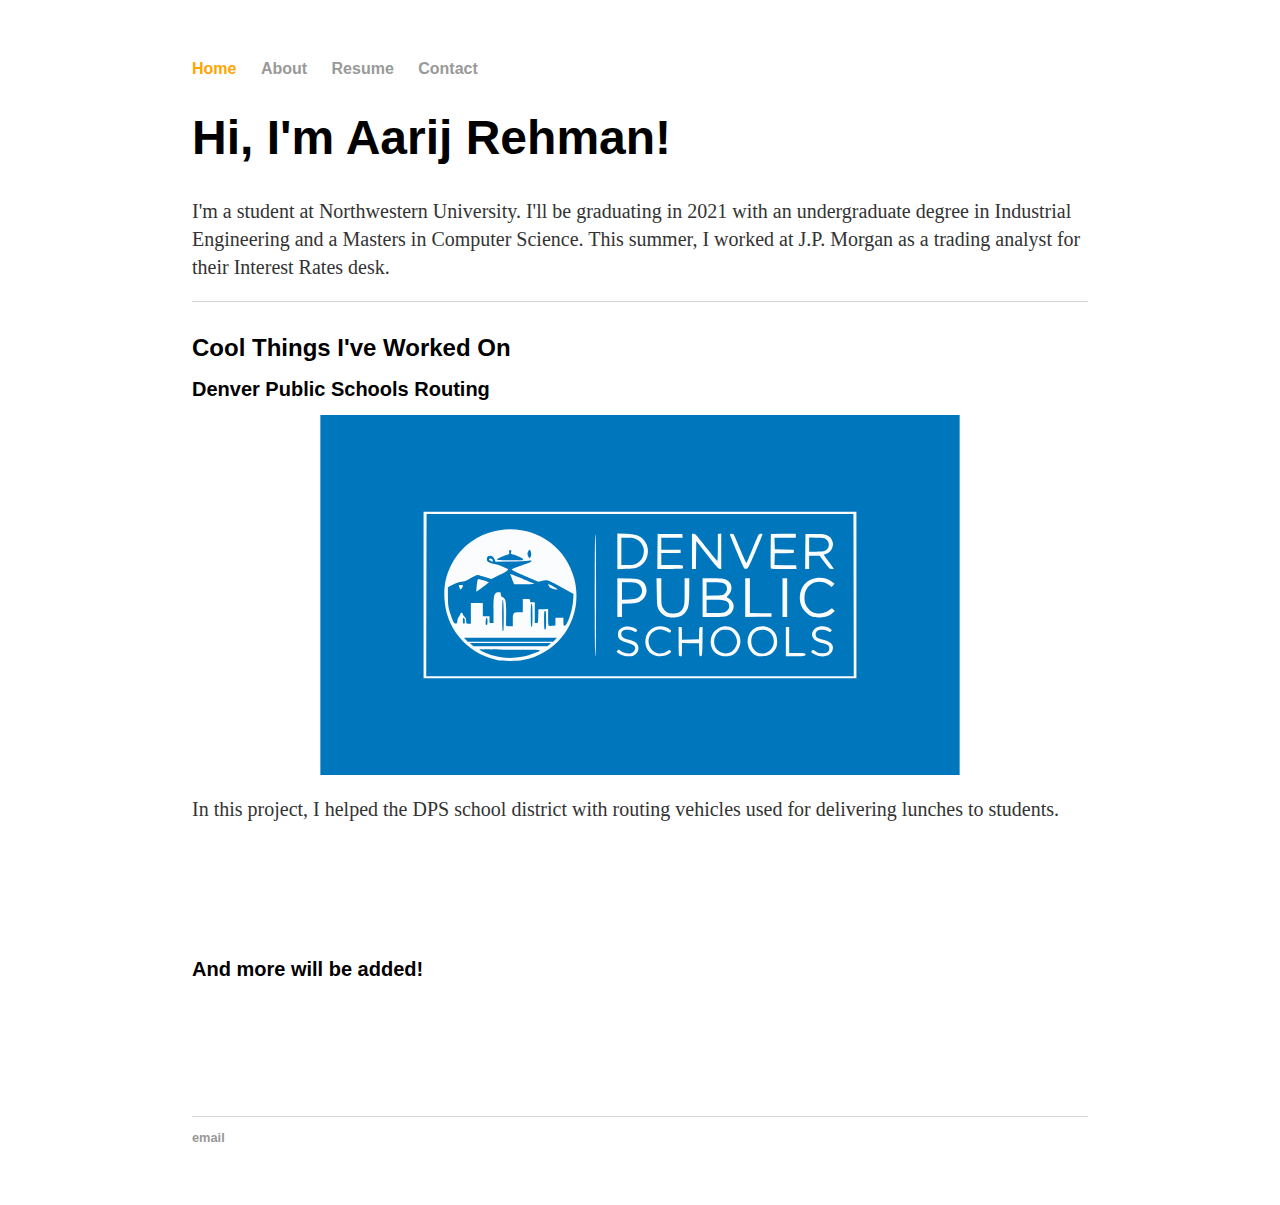
<file: index.html>
<!DOCTYPE html>
<html>

<head>
	<title>Aarij Rehman</title>
	<link rel="stylesheet" href="css/main.css">
	<script src="js/main.js"></script>
</head>

<body>
	<nav>
		<ul>
			<li><a id="current" href="/">Home</a></li>
			<li><a href="/about">About</a></li>
			<li><a href="https://github.com/aarij-rehman/resume/blob/master/Rehman_Aarij_Resume.pdf">Resume</a></li>
			<li><a href="/contact">Contact</a></li>
		</ul>
	</nav>
	<div class="container">
		<div class="blurb">
			<h1 class="hello">Hi, I'm Aarij Rehman!</h1>
			<p class="intro"> I'm a student at Northwestern University. I'll be graduating in 2021 with an undergraduate
				degree in Industrial Engineering and a Masters in Computer Science. This summer, I worked at J.P.
				Morgan as a trading analyst for their Interest Rates desk.
			</p>
		</div>
		<div class="project-container">
			<h1 class="project-header">Cool Things I've Worked On</h1>
			<div class="project">
				<h1 class="project-title">Denver Public Schools Routing</h1>
				<a href="dps/index.html"><img src="/img/dps.svg"></img></a>
				<p>In this project, I helped the DPS school district with routing vehicles
					used for delivering lunches to students.</p>
			</div>
			<div class="project">
				<h1 class="project-title">And more will be added!</h1>
			</div>
		</div>
	</div>

	<footer>
		<ul>
			<li><a href="mailto:aarij.rehman@gmail.com">email</a></li>
		</ul>
	</footer>
</body>

</html>
</file>
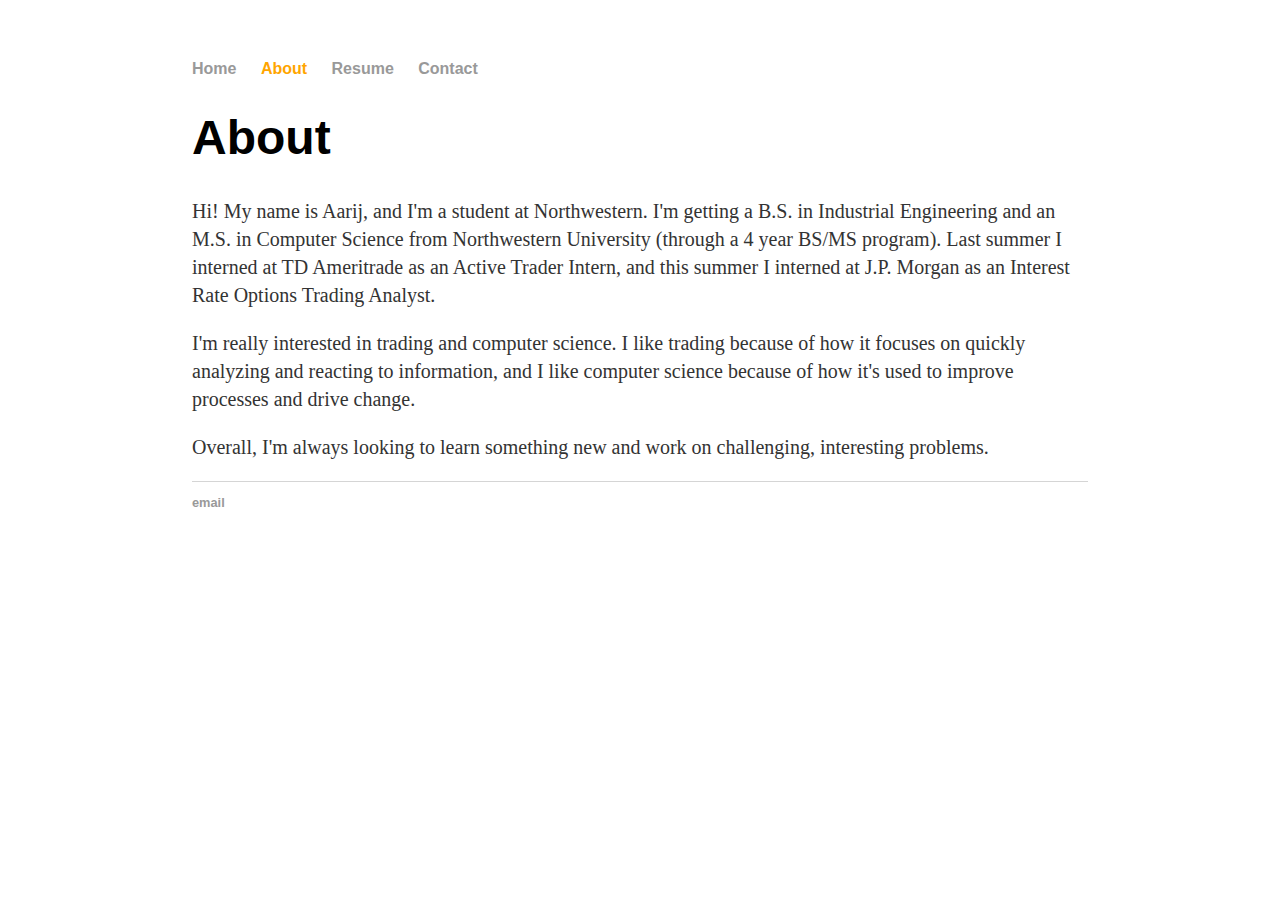
<file: about/index.html>
<!DOCTYPE html>
<html>

<head>
	<link rel="stylesheet" href="/css/main.css">
</head>

<body>
	<nav>
		<ul>
			<li><a href="/">Home</a></li>
			<li><a id="current" href="/about">About</a></li>
			<li><a href="https://github.com/aarij-rehman/resume/blob/master/Rehman_Aarij_Resume.pdf">Resume</a></li>
			<li><a href="/contact">Contact</a></li>
		</ul>
	</nav>
	<div class="about">
		<h1>About</h1>
		<p>Hi! My name is Aarij, and I'm a student at Northwestern. I'm getting a B.S. in Industrial Engineering and an
			M.S. in Computer Science from Northwestern University (through a 4 year BS/MS program).
			Last summer I interned at TD Ameritrade as an Active Trader Intern, and this summer I interned at J.P.
			Morgan as an Interest Rate Options Trading Analyst.
		</p>
		<p>
			I'm really interested in trading and computer science. I like trading because of how it focuses on quickly
			analyzing and reacting to information, and I like computer science because of how it's used to improve
			processes and drive change. 
		</p>
		<p>
			Overall, I'm always looking to learn something new and work on challenging, interesting problems.
		</p>
	</div>
	<footer>
		<ul>
			<li><a href="mailto:aarij.rehman@gmail.com">email</a></li>
		</ul>
	</footer>
</body>

</html>
</file>
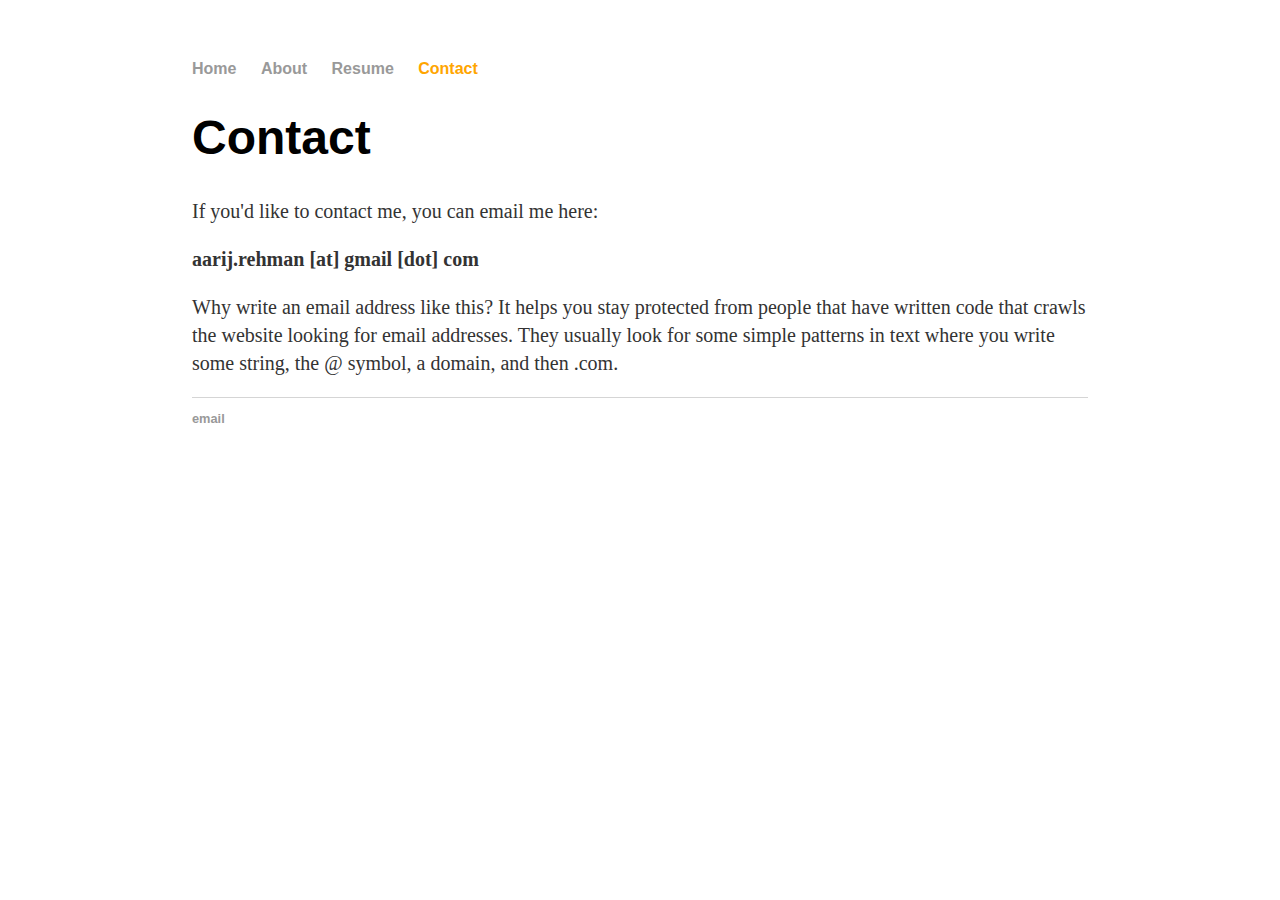
<file: contact/index.html>
<!DOCTYPE html>
<html>
	<head>
    <title>Contact</title>
		<link rel="stylesheet" href="/css/main.css">
	</head>
	<body>
		<nav>
    		<ul>
        		<li><a href="/">Home</a></li>
	        	<li><a href="/about">About</a></li>
        		<li><a href="https://github.com/aarij-rehman/resume/blob/master/Rehman_Aarij_Resume.pdf">Resume</a></li>
        		<li><a id="current" href="/contact">Contact</a></li>
    		</ul>
		</nav>
		<div class="contact">
			<h1>Contact</h1>
      <p>If you'd like to contact me, you can email me here:</p>
      <p class="email">aarij.rehman [at] gmail [dot] com</p>
      <p>Why write an email address like this? It helps you stay protected from people that have 
        written code that crawls the website looking for email addresses. They usually look 
        for some simple patterns in text where you write some string, the @ symbol, a domain, 
        and then .com.
      </p>
		</div>
		<footer>
    		<ul>
        		<li><a href="mailto:aarij.rehman@gmail.com">email</a></li>
			</ul>
		</footer>
	</body>
</html>
</file>
<file: css/main.css>
/* Global */
body {
    margin: 60px auto;
    width: 70%;
}
nav ul, footer ul {
    font-family:'Helvetica', 'Arial', 'Sans-Serif';
    padding: 0px;
    list-style: none;
    font-weight: bold;
}
nav ul li, footer ul li {
    display: inline;
    margin-right: 20px;
}
a {
    text-decoration: none;
    color: #999;
}
a:hover {
    color: orange;
}
#current {
    color: orange;
}
#project {
    color: blue;
}
h1 {
    font-size: 3em;
    font-family:'Helvetica', 'Arial', 'Sans-Serif';
}
p {
    font-size: 1.25em;
    line-height: 1.4em;
    color: #333;
}
footer {
    border-top: 1px solid #d5d5d5;
    font-size: .8em;
}

/* Homepage */
.blurb {
    border-bottom: 1px solid #d5d5d5;
}
.project-container{
    margin-top: 4em;
}
.project-container img{
    width: 40vw;
    height: 40vh;
    opacity: 1;
    transition: 0.3s;
}
.project-container img:hover{
    opacity: 0.6;
}
.project {
    margin-bottom: 15vh;
}
.project-header{
    font-size: 1.5em;
}
.project-title {
    font-size: 1.25em;
}
.project-container{
    margin-top: 2em;
}

/* Contact */
.email {
    font-weight: 700;
}

/* Projects */
.project img {
    display: block;
    margin-left: auto;
    margin-right: auto;
    width: 80%;
    opacity: 1;
    transition: 0.3s;
}
.project img:hover{
    opacity: 0.6;
}
.paragraph {
    text-indent: 50px;
}
</file>
